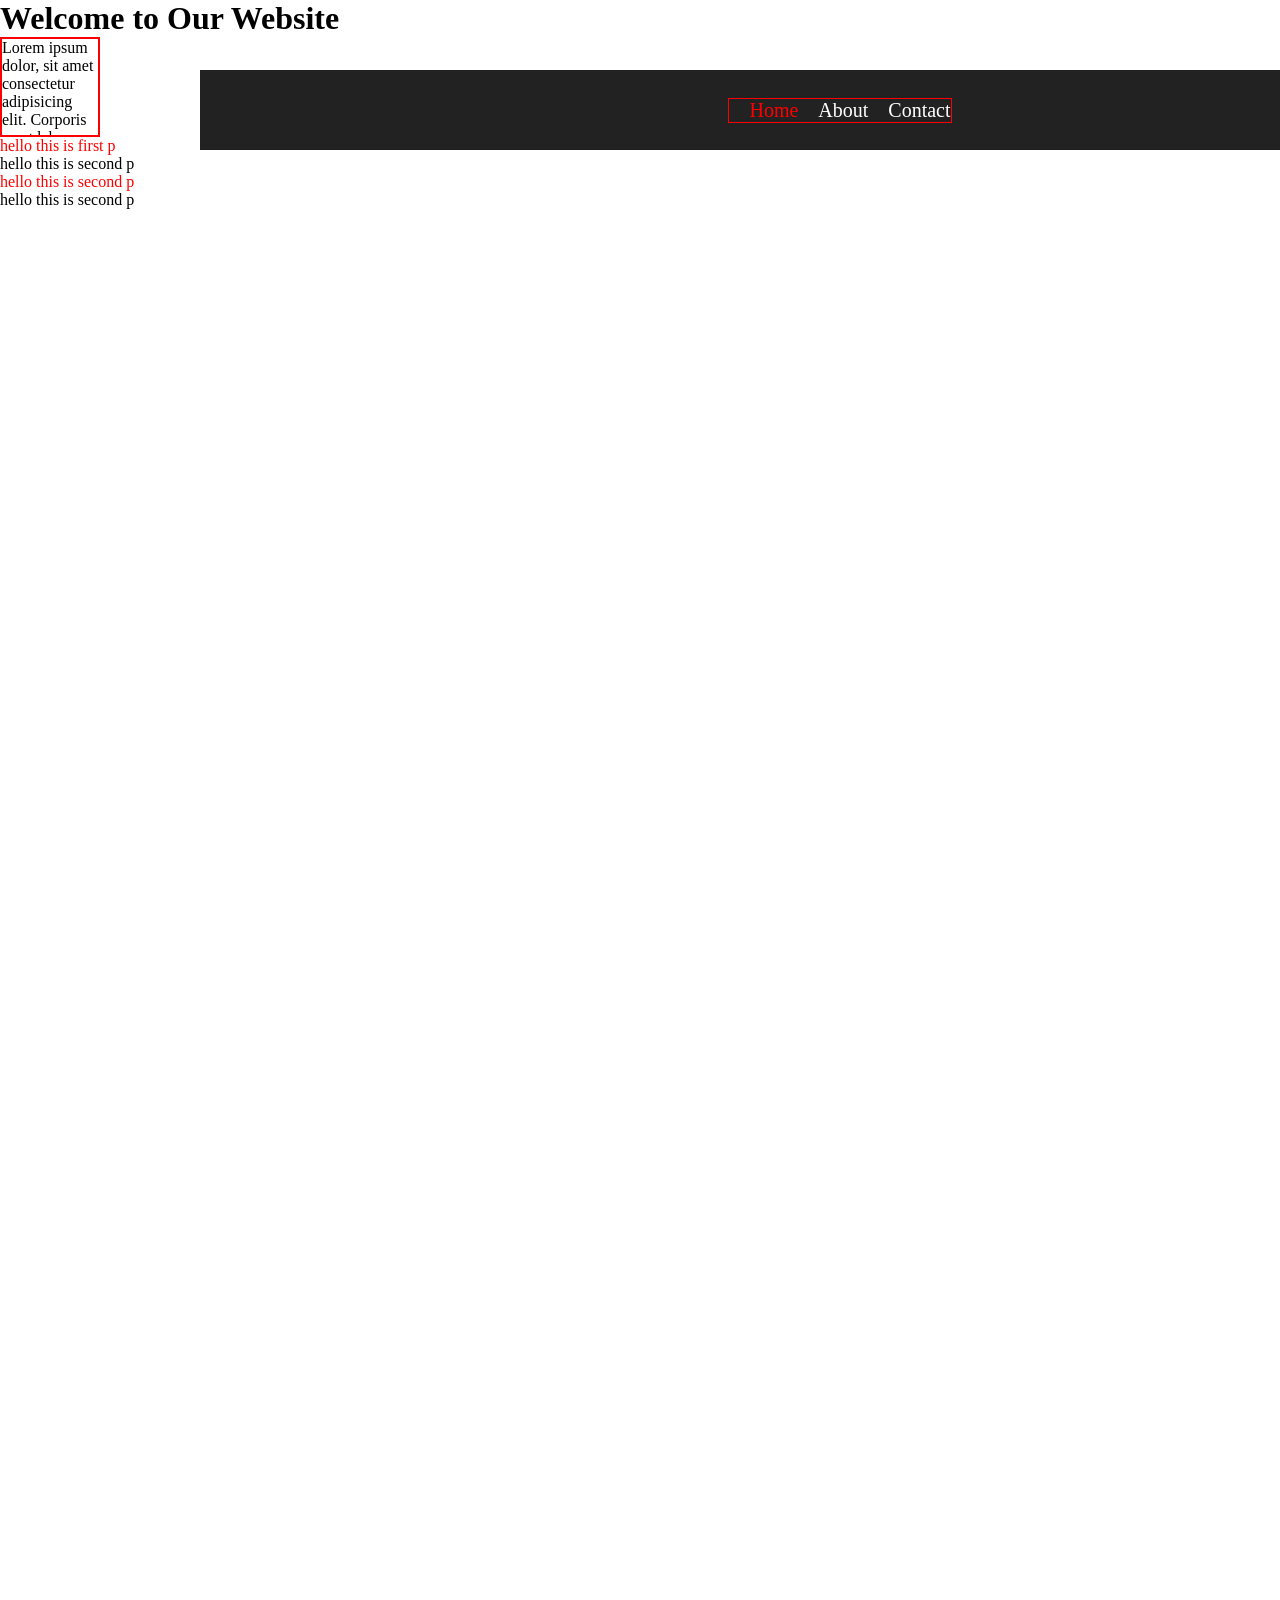
<file: Lesson 10/index.html>
<!DOCTYPE html>
<html lang="en">

<head>
    <meta charset="UTF-8">
    <meta name="viewport" content="width=device-width, initial-scale=1.0">
    <title>Document</title>
    <link rel="stylesheet" href="style.css">
</head>

<body>


    <div class="navbar">
        <ul>
            <li><a href="">Home</a></li>
            <li><a href="">About</a></li>
            <li><a href="">Contact</a></li>
        </ul>
    </div>

    <h1>Welcome to Our Website</h1>

    <div class="window">
        <p>Lorem ipsum dolor, sit amet consectetur adipisicing elit. Corporis amet laborum incidunt optio veritatis ex
            eligendi expedita dolores voluptas quisquam. Dolore facere, cumque iure dolorum quo magni quos numquam ab
            dolor, qui alias eum ad sapiente. Alias officia culpa vero temporibus molestiae nulla voluptatem porro
            perferendis? Repellendus voluptate velit, libero doloremque repellat omnis, molestias ullam cum totam,
            officia beatae commodi molestiae. Odio possimus quo omnis quis necessitatibus excepturi perspiciatis
            reiciendis? Necessitatibus soluta sequi magnam excepturi sunt assumenda itaque repellendus neque esse.
            Aliquid possimus repellat, veniam nostrum esse impedit, eius incidunt architecto numquam, maxime eveniet.
            Consequuntur nesciunt animi sunt. Temporibus officiis explicabo, illum labore accusamus, quod ex minima
            aperiam, omnis sapiente minus qui assumenda? Beatae voluptatum illum maiores voluptatibus nam necessitatibus
            natus, deleniti autem minima libero ullam. Eveniet error maiores ab, officia quos fugiat illo! Delectus
            dolor voluptates, alias perspiciatis consequatur reiciendis fugit! Iure, officiis ea. Inventore architecto
            excepturi nemo repellendus laudantium accusantium soluta, a commodi dicta cum, illum mollitia, eligendi
            eaque! Quibusdam, explicabo dignissimos deleniti tempore repudiandae ducimus, sunt, vero quam modi quod
            blanditiis suscipit illo placeat. Temporibus numquam, porro et doloremque mollitia iste debitis asperiores
            labore totam. Rem esse vel sed, a vero laudantium voluptatem cumque aliquam amet corrupti.</p>
    </div>

    <div class="pars">
        <p>hello this is first p</p>
        <p>hello this is second p</p>
        <p>hello this is second p</p>
        <p>hello this is second p</p>
    </div>


</body>

</html>
</file>
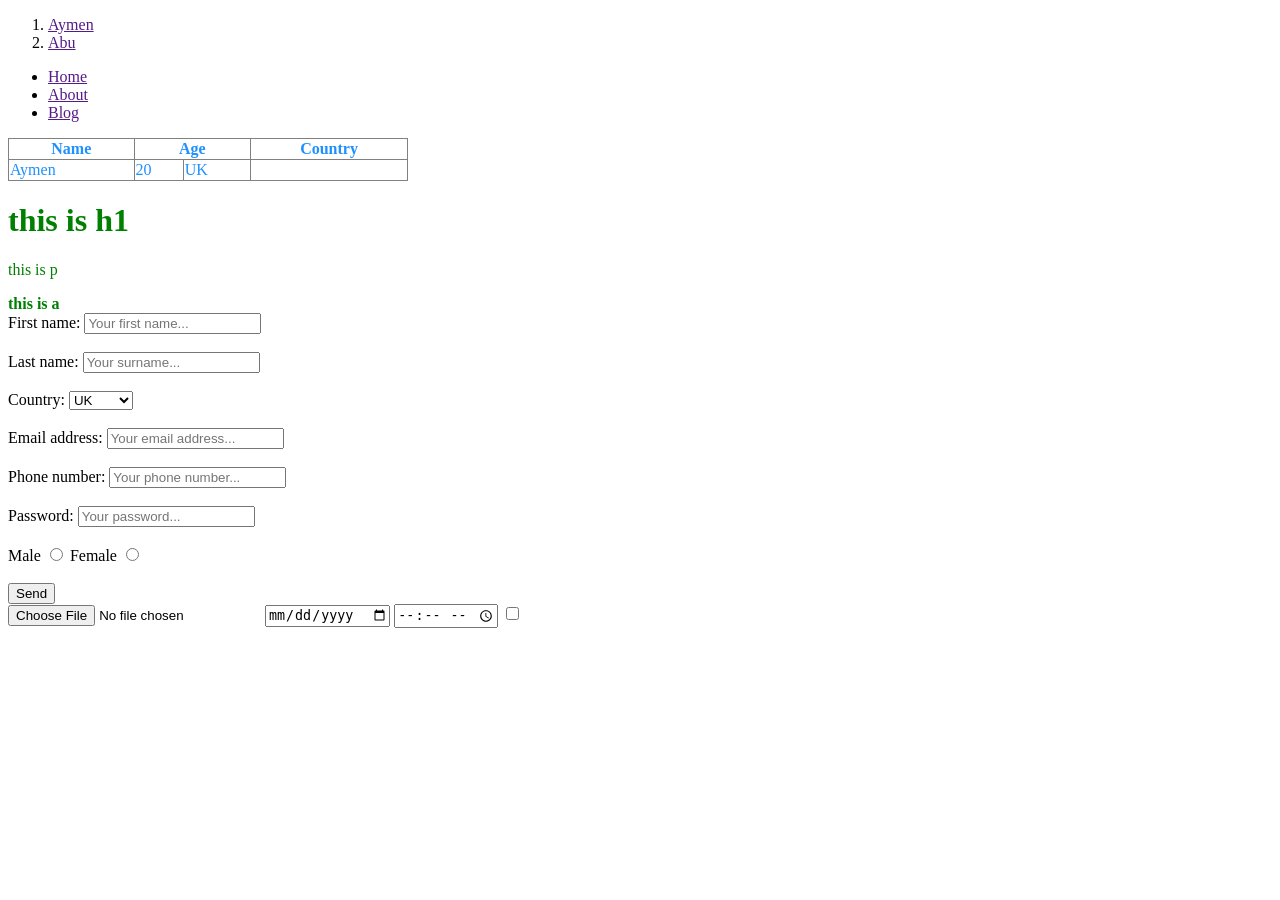
<file: Lesson 4/index.html>
<!DOCTYPE html>
<html lang="en">

<head>
    <meta charset="UTF-8">
    <meta name="viewport" content="width=device-width, initial-scale=1.0">
    <title>Lesson 4</title>
</head>

<body>

    <ol>
        <li>
            <a href="">Aymen</a>
        </li>

        <li>
            <a href="">Abu</a>
        </li>

        <!-- list items -->
    </ol>
    <!-- ordered list -->

    <ul>

        <li>
            <a href="">Home</a>
        </li>
        <li>
            <a href="">About</a>
        </li>
        <li>
            <a href="">Blog</a>
        </li>
    </ul>
    <!-- unordered list -->

    <table border="1" style="border-collapse: collapse; color: dodgerblue;" width="400">

        <tr>

            <th>Name</th> 
            <th colspan="2">Age</th> 
            <th>Country</th> 
            
            
            <!-- table head-->
        </tr> <!-- table row-->

        <tr>
            <td>Aymen</td> 
            <td>20</td> 
            <td>UK</td> 
            
            <!-- table data-->
        </tr>
    </table>

    <div style="color: green;">

        <h1>this is h1</h1>
        <p>this is p</p>
        <b>this is a </b>
    </div>



    <form>
        <label>First name:</label>
        <input type="text" placeholder="Your first name..." required>
        <br><br>
        <label>Last name:</label>
        <input type="text" placeholder="Your surname..." required>
        <br><br>
        <label >Country:</label>
        <select>
            <option>UK</option>
            <option>USA</option>
            <option>Poland</option>
        </select>
        <br><br>
        <label>Email address:</label>
        <input type="email" placeholder="Your email address..." required>
        <br><br>
        <label>Phone number:</label>
        <input type="number" placeholder="Your phone number..." required>
        <br><br>
        <label>Password:</label>
        <input type="password" placeholder="Your password..." required>
        <br><br>
        <label>Male</label>
        <input type="radio">
         <label>Female</label>
        <input type="radio">
        <br><br>
        <input type="submit" value="Send">
          <!-- <button>Buy</button> -->
    </form>
  


    <input type="file">
    <input type="date">
    <input type="time">
    <input type="checkbox">






</body>

</html>
</file>
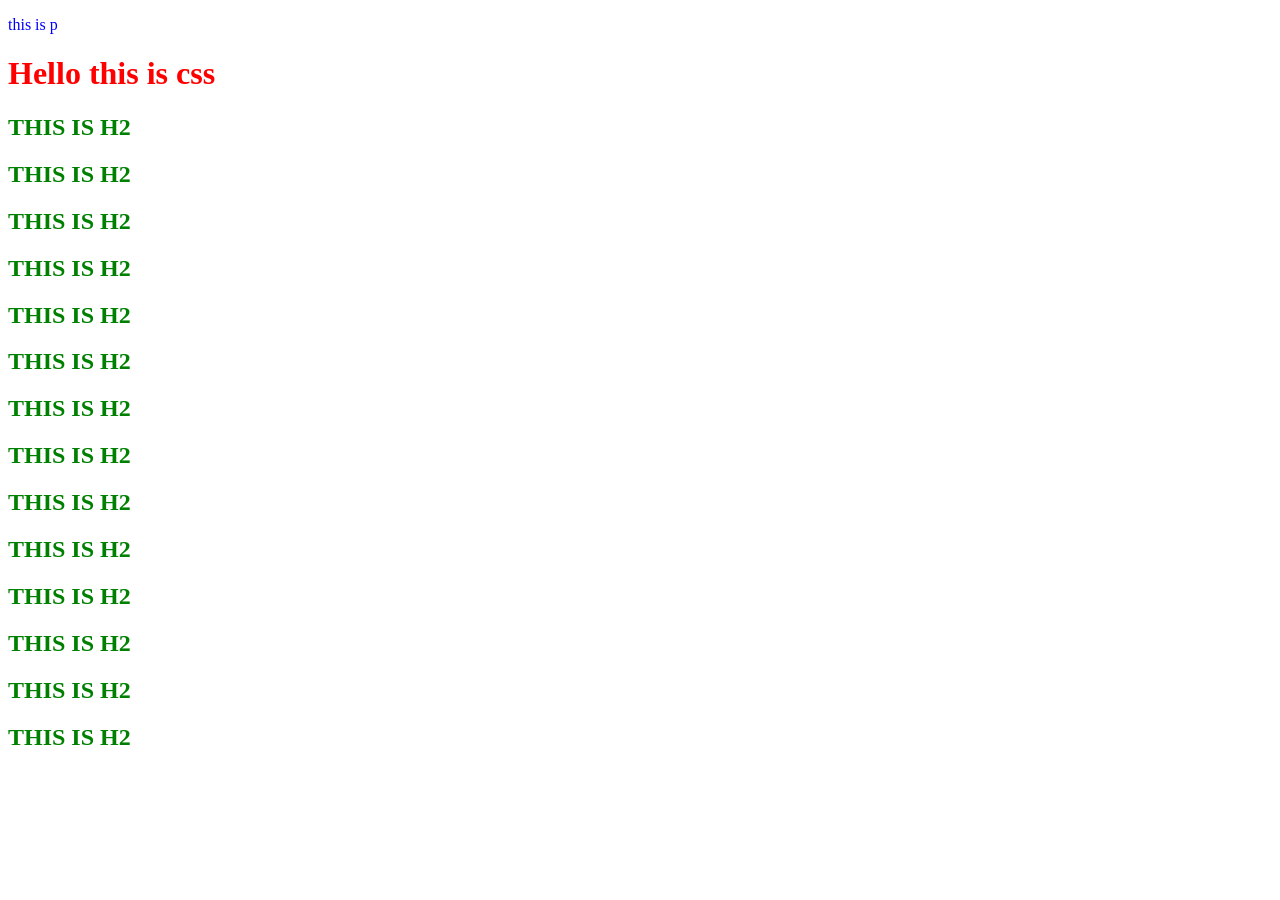
<file: Lesson 5/index.html>
<!DOCTYPE html>
<html lang="en">

<head>
    <meta charset="UTF-8">
    <meta name="viewport" content="width=device-width, initial-scale=1.0">
    <title>Lesson 5</title>
    <link rel="stylesheet" href="./style.css">
</head>


    <style>
        h1 {
          color: blue;  
        }

        p {
            color: blue;
        }

    </style> 
    <!-- internal css -->
<body>

    <!-- 
    semantic tags
        main
        header
        nav
        section
        article
    
    -->



<!-- 
    <main>
        <header>
            <h1>Logo</h1>
            <nav>
                <ul>
                    <li>
                        <a href="">Home</a>
                    </li>
                    <li>
                        <a href="">Blog</a>
                    </li>
                    <li>
                        <a href="">About</a>
                    </li>
                    <li>
                        <a href="">Contact</a>
                    </li>
                </ul>
            </nav>
        </header>

        <section>
            <h1>This is section one</h1>
        </section> 
        <section>
            <h1>This is section one</h1>
        </section> 
        <section>
            <h1>This is section one</h1>
        </section>

        <article>
            <h1>This is an article</h1>
            <p>Lorem ipsum dolor sit amet consectetur adipisicing elit. Quisquam, quod.</p>
        </article>
    </main> -->

    <p>	this is p</p>



    <!-- 
    
    1 way of using css Is Inline css
    2 way of using css is called internal css
    3 way of uising css is called external css
    
    !important 
    
    -->

    <h1 style="color: red !important;">Hello this is css</h1>
    <h2>THIS IS H2</h2>
    <h2>THIS IS H2</h2>
    <h2>THIS IS H2</h2>
    <h2>THIS IS H2</h2>
    <h2>THIS IS H2</h2>
    <h2>THIS IS H2</h2>
    <h2>THIS IS H2</h2>
    <h2>THIS IS H2</h2>
    <h2>THIS IS H2</h2>
    <h2>THIS IS H2</h2>
    <h2>THIS IS H2</h2>
    <h2>THIS IS H2</h2>
    <h2>THIS IS H2</h2>
    <h2>THIS IS H2</h2>
    <!-- 
    
     there is property and value
    -->

    <!-- 
        inline is stronger than all
        internal is stronger than external
        external is the weakest
    -->








</body>

</html>
</file>
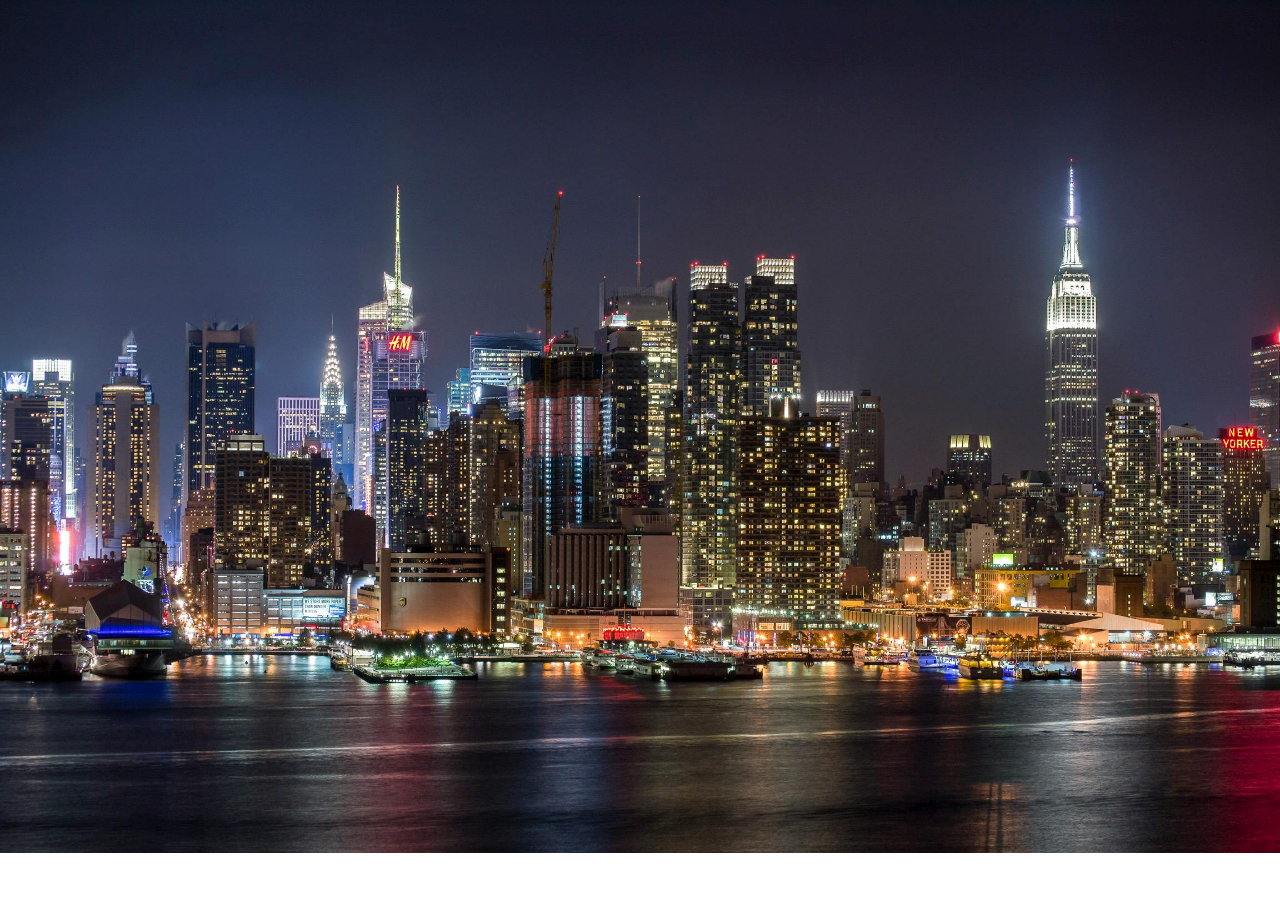
<file: Lesson 6/index.html>
<!DOCTYPE html>
<html lang="en">
<head>
    <meta charset="UTF-8">
    <meta name="viewport" content="width=device-width, initial-scale=1.0">
    <title>Document</title>
    <!-- <link rel="stylesheet" href="style.css"> -->
    <link rel="stylesheet" href="style2.css">
</head>
<body>


    <!-- <div>
        <h1>This is a child of div</h1>
        <section>
            <h1>This is a grandson of the big div</h1>
            <section>
                <h1>smothe</h1>
                <section>
                    <h1>another nestin</h1>
                </section>
            </section>
        </section>
    </div>
    <h1>sibling</h1>
    <h1>second sibling</h1>
    <h1>third sibling</h1>
    <h2>
    This is a sibling of the big div but it is a child of body
    </h2> -->
    


<!-- 
    <h1>this is h1</h1>
    <h2>this is h2</h2>
    <h3>this is h3</h3>
    <h4>this is h4</h4> -->

    




</body>
</html>
</file>
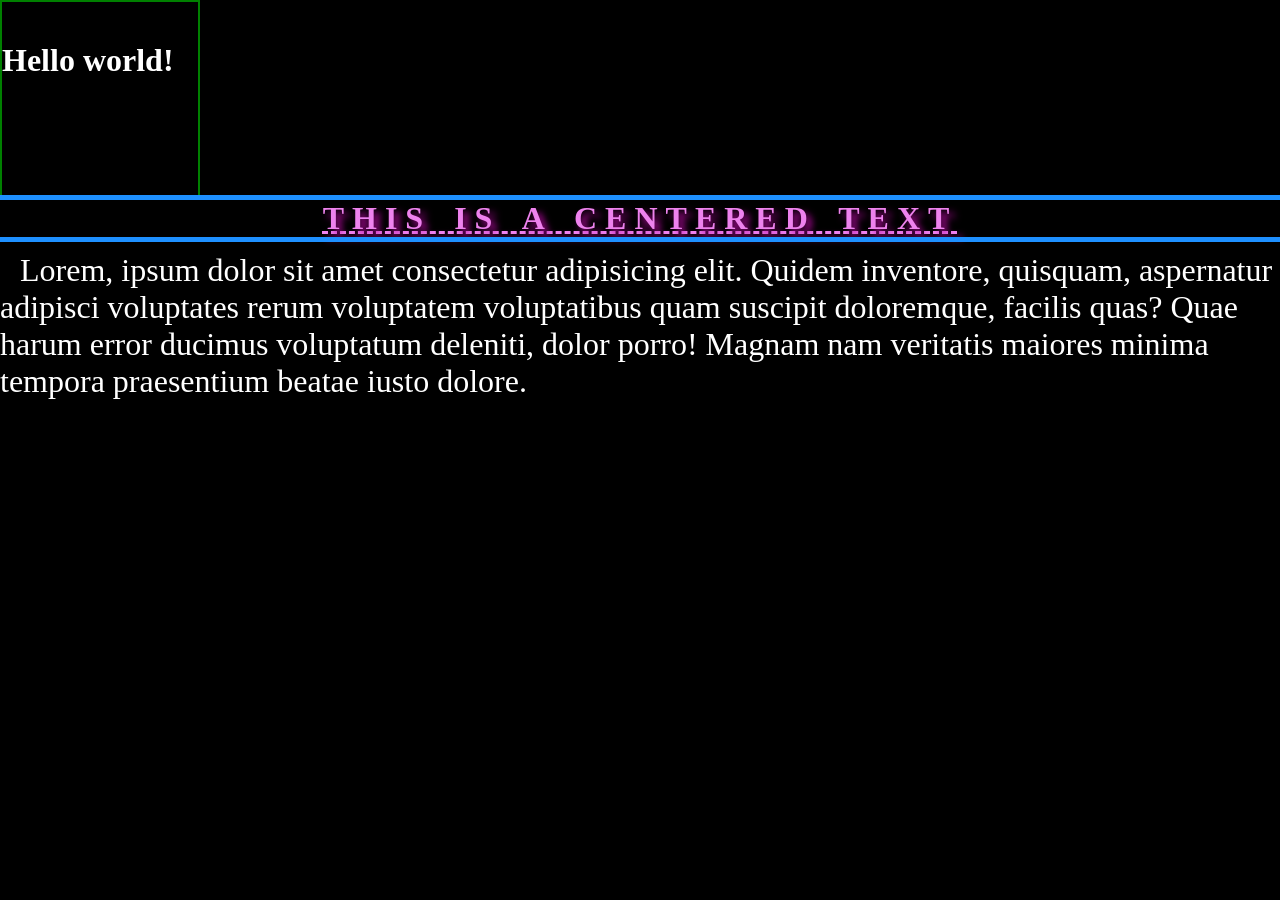
<file: Lesson 7/index.html>
<!DOCTYPE html>
<html lang="en">
<head>
    <meta charset="UTF-8">
    <meta name="viewport" content="width=device-width, initial-scale=1.0">
    <title>Document</title>
    <link rel="stylesheet" href="style.css">
</head>
<body>
    <div class="box">
        <h1>Hello world!</h1>
    </div>

    <!-- <h3>sklskl</h3> -->
     <h1 class="txt">This is a centered text</h1>
     <p class="lorem">Lorem, ipsum dolor sit amet consectetur adipisicing elit. Quidem inventore, quisquam, aspernatur adipisci voluptates rerum voluptatem voluptatibus quam suscipit doloremque, facilis quas? Quae harum error ducimus voluptatum deleniti, dolor porro! Magnam nam veritatis maiores minima tempora praesentium beatae iusto dolore.</p>
</body>
</html>
</file>
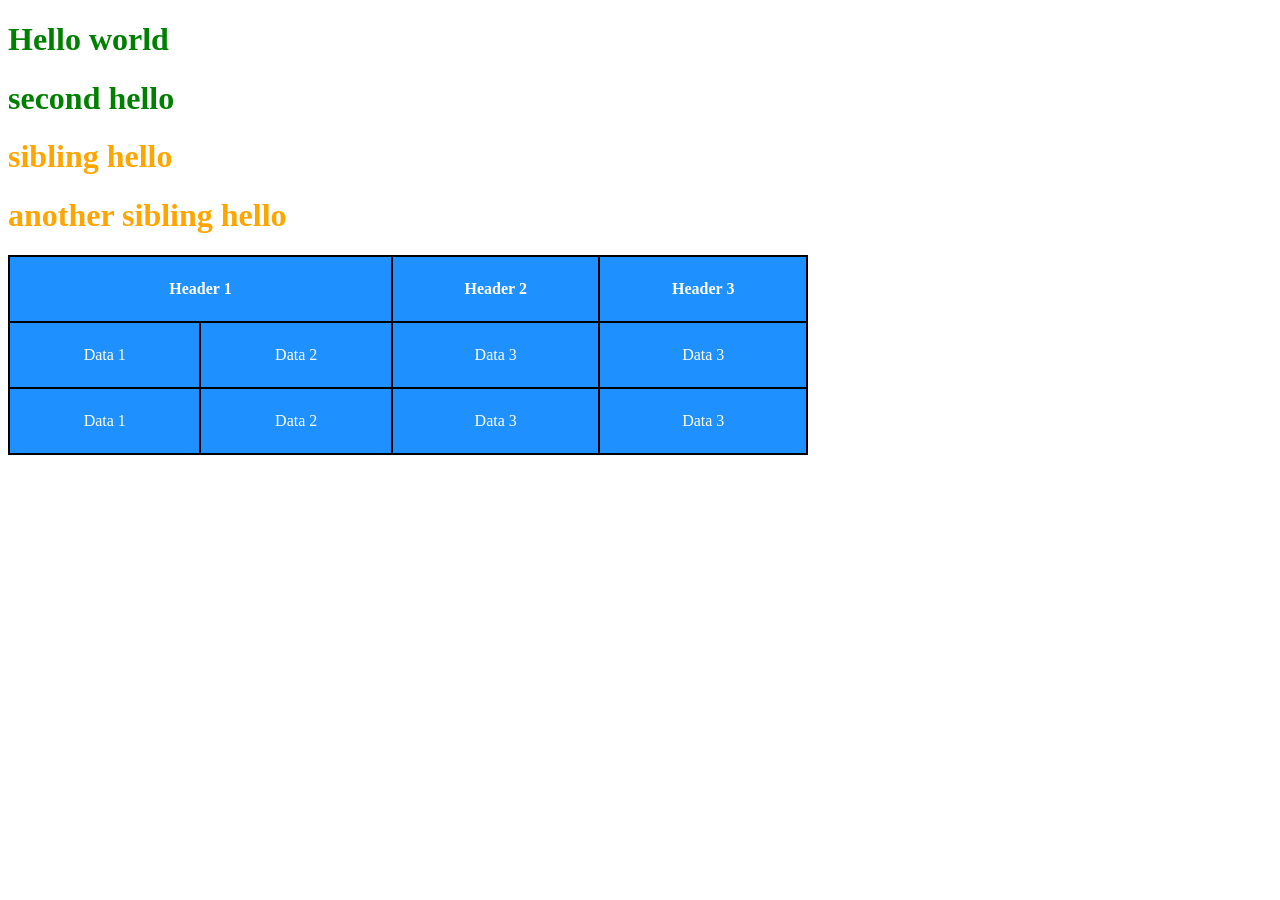
<file: Lesson 9/index.html>
<!DOCTYPE html>
<html lang="en">
<head>
    <meta charset="UTF-8">
    <meta name="viewport" content="width=device-width, initial-scale=1.0">
    <title>Document</title>
    <link rel="stylesheet" href="./style.css">
</head>
<body>
    

    <div class="parent">
        <h1 class="child">Hello world</h1>
        <div class="grandchild">
            <h1>second hello</h1>
        </div>
    </div>
        <h1>sibling hello</h1>
        <h1>another sibling hello</h1>


        <table>
            <tr >
                <th colspan="2">Header 1</th>
                <th>Header 2</th>
                <th>Header 3</th>
            </tr>
            <tr>
                <td>Data 1</td>
                <td>Data 2</td>
                <td>Data 3</td>
                <td>Data 3</td>
            </tr>  <tr>
                <td>Data 1</td>
                <td>Data 2</td>
                <td>Data 3</td>
                <td>Data 3</td>
            </tr>
        </table>



</body>
</html>
</file>
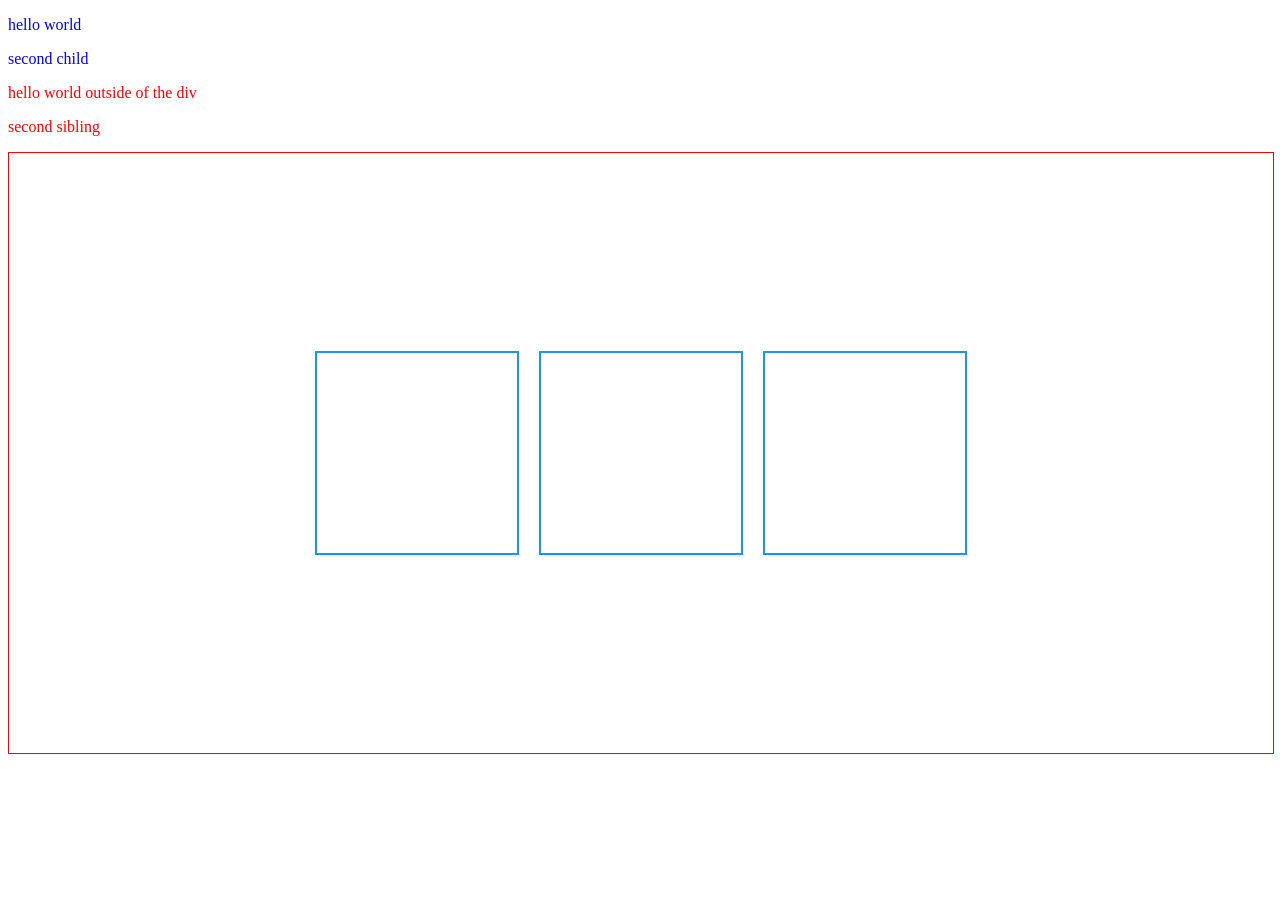
<file: practice 3/index.html>
<!DOCTYPE html>
<html lang="en">
<head>
    <meta charset="UTF-8">
    <meta name="viewport" content="width=device-width, initial-scale=1.0">
    <title>Document</title>
    <link rel="stylesheet" href="./style.css">
</head>
<body>  
    

    <div>
        <p>hello world</p>
        <p>second child</p>
    </div>

    <p>hello world outside of the div</p>
    <p>second sibling</p>
    <div class="box">
        <div class="boxes"></div>
        <div class="boxes"></div>
        <div class="boxes"></div>
    </div>
</body>
</html>
</file>
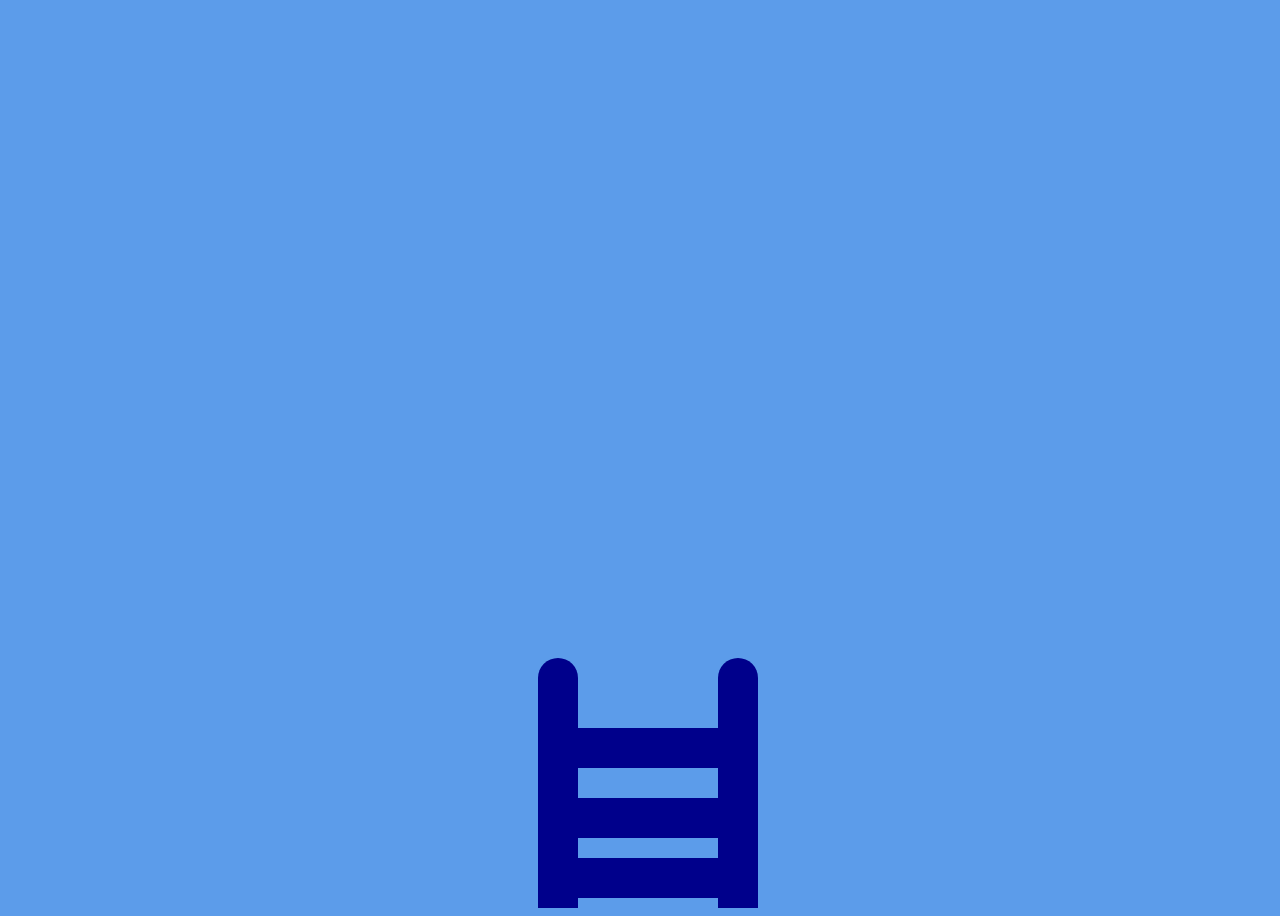
<file: practice 4/index.html>
<!DOCTYPE html>
<html lang="en">
<head>
    <meta charset="UTF-8">
    <meta name="viewport" content="width=device-width, initial-scale=1.0">
    <title>Document</title>
    <link rel="stylesheet" href="style.css">
</head>
<body>
    

    <div class="leftSide"></div>
   
    <div class="ladders">
         <div class="ladder1"></div>
    <div class="ladder2"></div>
    <div class="ladder3"></div>
    </div>
    <div class="rightSide"></div>
</body>
</html>
</file>
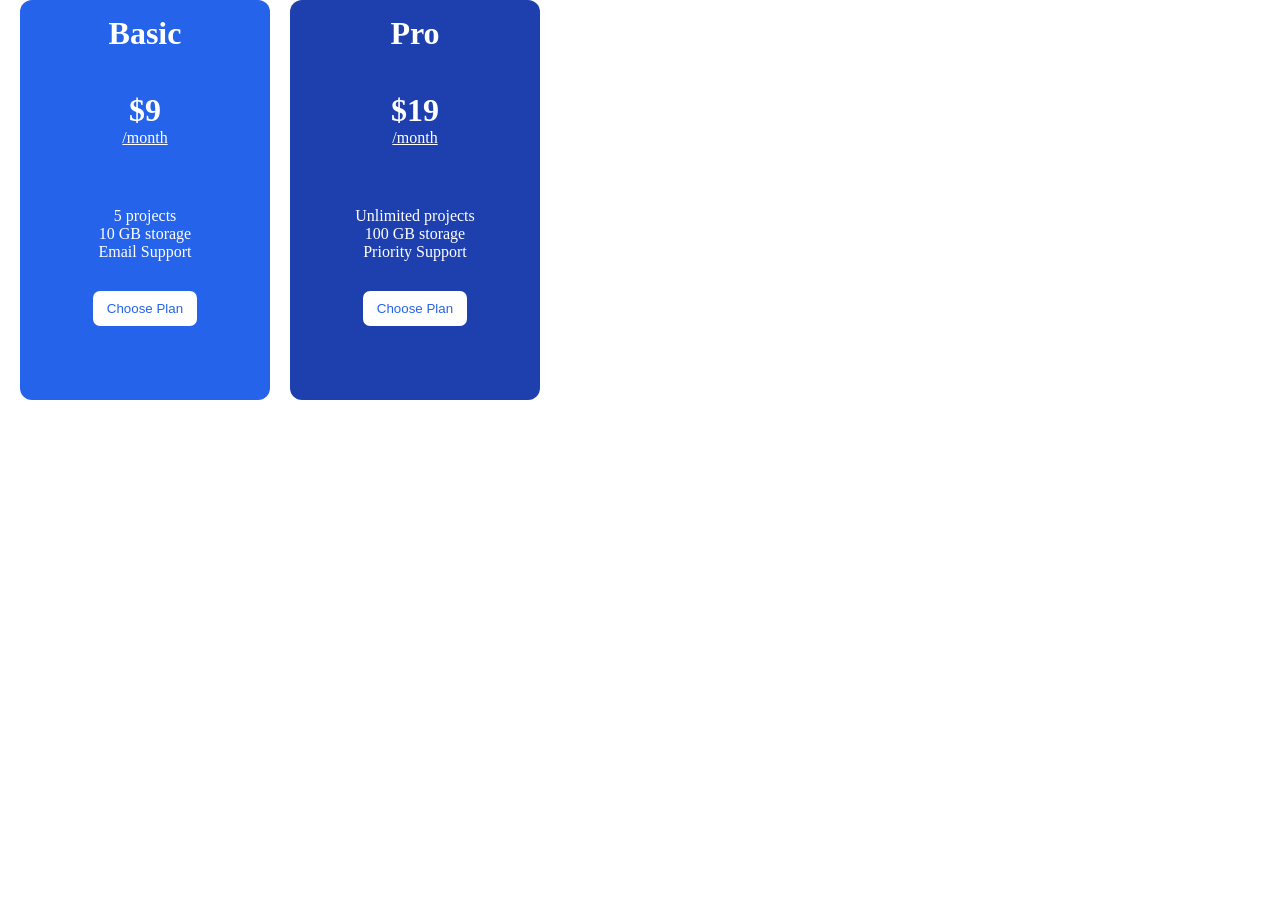
<file: practice/index.html>
<!DOCTYPE html>
<html lang="en">
<head>
    <meta charset="UTF-8">
    <meta name="viewport" content="width=device-width, initial-scale=1.0">
    <title>Document</title>
    <link rel="stylesheet" href="./style.css">
</head>
<body>
    <div class="container">
    <div class="basic">
        <h1>Basic</h1>
        <h1 class="price">$9</h1>
        <a href="#">/month</a>
        <ul>
            <li>5 projects</li>
            <li>10 GB storage</li>
            <li>Email Support</li>
        </ul>
        <button class="btn">Choose Plan</button>
    </div>
      <div class="basic" style="background-color: #1E40AF;">
        <h1>Pro</h1>
        <h1 class="price">$19</h1>
        <a href="#">/month</a>
        <ul>
            <li>Unlimited projects</li>
            <li>100 GB storage</li>
            <li>Priority Support</li>
        </ul>
        <button class="btn">Choose Plan</button>
    </div>
    </div>

</body>
</html>
</file>
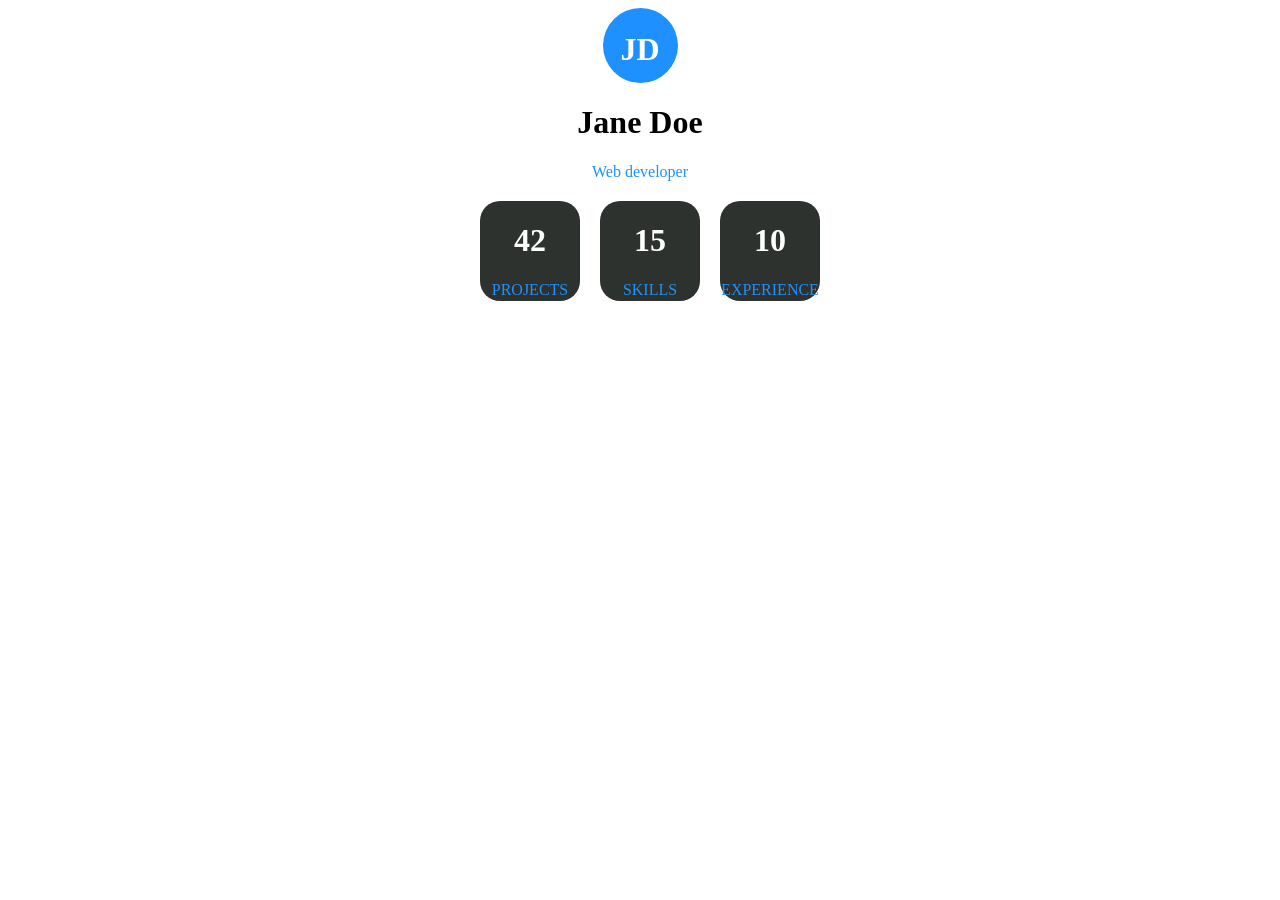
<file: practice1/index.html>
<!DOCTYPE html>
<html lang="en">

<head>
    <meta charset="UTF-8">
    <meta name="viewport" content="width=device-width, initial-scale=1.0">
    <title>Document</title>
    <link rel="stylesheet" href="./style.css">
</head>

<body>


    <!-- profile -->
    <div class="profile">
        <h1>JD</h1>
    </div>


    <!-- texts of header -->
    <h1>Jane Doe</h1>
    <a href="" class="web">Web developer</a>


    <div class="cards">
        <div class="card">
            <h1>42</h1>
            <a href="">PROJECTS</a>
        </div>

        <div class="card">
            <h1>15</h1>
            <a href="">SKILLS</a>
        </div>

        <div class="card">
            <h1>10</h1>
            <a href="">EXPERIENCE</a>
        </div>
    </div>



</body>

</html>
</file>
<file: Lesson 10/style.css>
* {
    margin: 0;
    padding: 0;
    box-sizing: border-box;
}

body {
    height: 200vh;
    overflow-x: hidden;
}
.navbar {
    width: 100%;
    height: 80px;
    background-color: #222;
    display: flex;
    justify-content: center;
    align-items: center;
    /* position: fixed; */
    /* position: sticky; */
    /* bottom: 0; */
    position: absolute;
    top: 70px;
    left: 200px;
    
 
}
ul {
    border: 1px solid red;
    display: flex;
    justify-content: space-around;
    align-items: center;
    list-style: none;
    /* position: relative; */
    
}
ul li {
    margin-left: 20px;
    /* position: absolute;
    left: 40px;
    top: 0px; */
}
ul li a {
    text-decoration: none;
    color: white;
    font-size: 20px;
}
h1 {
    position: relative;
    z-index: 1;
}

.window {
    width: 100px;
    height: 100px;
    border: 2px solid red;
    overflow-y: scroll;
    overflow-x: scroll;
}

ul li:first-child a:first-child {
    color: red;
}

.pars p:nth-child(odd) {
    color: red;
}
</file>
<file: Lesson 5/style.css>
h1 {
  color: blue !important;
}

p {
  color: blue;
} 
 h2 {
    color: green;
 }
</file>
<file: Lesson 6/style.css>
div > h1 {
    color: red;
} 
/* this above works only for its son */
div + h1 {
    color: blue;
}
/* this above works only for its first sibling */
div ~ h1 {
    color: green;
}
/* this above works for all siblings */

div h1 {
    color: dodgerblue;
}
/* this above works for all descendants */

h1, h2 {
    color: purple !important;
}
/* this above works for all h1 and h2, but if there is !important in other selector, it will be ignored */
</file>
<file: Lesson 6/style2.css>
/* 

    in css we have 4 types of colors:
    1. color name: red blue green balck white
    2. rgb: rgb = red green blue 0-255
    3. hex code: #rrggbb 0-9 a-f
    4. hsl: hsl = hue saturation lightness 0-255 with percentages 0 -100%
*/

h1 {
    color: blue;
    /* color: lightgreen; */
}
h2 {
    color: rgb(255, 100, 200);
    color: rgb(123, 210, 230);
}
h3 {
    color: #a3f4b5;
}
h4 {
    color: hsl(210, 40%, 35%)
}



body {
    /* background-color: #4576ef; */
    /* background-image: url(./test.jpg); */
    /* background-size: cover; */
    /* background-size: contain; */
    /* background-repeat: no-repeat; */
    /* background-position: center; */
    /* background-attachment: fixed; */
    background: url(./test.jpg) no-repeat 0 0 / cover;
}
</file>
<file: Lesson 7/style.css>
* {
    margin: 0;
    padding: 0;
    box-sizing: border-box;
    color: white;
}
/* 
margin helps to us to create a space outide of the element,
 padding helps us to create a space inside of the element.

*/
body{
    background-color: #000;
}
.box {
    width: 200px;
    height: 200px;
    border: 2px solid green ;
    color: white;
    /* margin: 20px 10px 0 30px; */
    /* margin: auto; */
    /* 4 towards: top,right,bottom,left */
    /* padding: 10px 15px 20px 80px ; */
    /* padding: auto; */
    /* margin-top: 40px; */
      /* 4 towards: top,right,bottom,left */
      padding-top: 40px;
      box-sizing: border-box; /* this will include the padding and border in the total width and height of the element */
}

.txt {
    text-align: center;
    /* outline-style: solid; */
    /* outline-style: dashed; */
    /* outline-style: solid;
    outline-width: 5px;
    outline-color: dodgerblue;
    outline-offset: 40px; */
    outline: 5px solid dodgerblue ;
    color: violet;
    text-transform: uppercase;
    text-decoration-line: underline;
    text-shadow:5px 5px 7px rgb(179, 9, 159) ;
    word-spacing: 7px;
    letter-spacing: 8px;
    text-decoration-thickness: 200;
    text-decoration-style: dashed;
    
}
.lorem {
    font-size: 32px;
    text-indent: 20px;
    margin-top: 15px;
}
</file>
<file: Lesson 9/style.css>
/* css combinators */

/* greater than works only for its direct children */
.parent > h1 {
    color: red;
}
/* plus works for first sibling that comes after the parent */
.parent + h1 {
    color: blue;
}
/* space works for all nested children*/
.parent h1 {
    color: green;
}
/* tilda works for all siblings that come after the parent */
.parent ~ h1 {
    color: orange;
}

table, tr, td, th{
    border: 2px solid black;
    border-collapse: collapse;
    background-color: dodgerblue;
    color: white;
    width: 800px;
    min-height: 200px;
    text-align: center;
}
</file>
<file: practice 3/style.css>
div ~ p {
    color: red;
}
div p {
    color: blue;
}

.box {
    width: 100%;
    height: 600px;
    border: 1px solid red;
    display: flex;
    justify-content: center;
    align-items: center;
    gap: 20px;
}
.boxes {
    width: 200px;
    height: 200px;
    border: 2px solid dodgerblue;
}
</file>
<file: practice 4/style.css>
body {
    width: 100%;
    height: 100vh;
    background-color: rgba(5, 103, 223, 0.651);
    display: flex;
    justify-content: center;
    align-items: flex-end;
}

.leftSide {
    width: 40px;
    height: 250px;
    background-color: darkblue;
    border-top-left-radius: 50px;
    border-top-right-radius: 50px;
}
.rightSide {
    width: 40px ;
    height: 250px;
    background-color: darkblue;
    border-top-left-radius: 50px;
    border-top-right-radius: 50px;
}
.ladders {
    display: flex;
    flex-direction: column;
    align-items: center;
    /* margin-top: 10px; */
}
.ladder1 {
    width: 140px;
    height: 40px;
    background-color: darkblue;
    position: relative;
    top: -60px;
}
.ladder2 {
    width: 140px;
    height: 40px;
    background-color: darkblue;
     position: relative;
    top: -30px;
}
.ladder3 {
    width:  140px;
    height: 40px;
    background-color: darkblue;
      position: relative;
    top: -10px;
}
</file>
<file: practice/style.css>
* {
  margin: 0;
  padding: 0;
  box-sizing: border-box;
  color: #fff;
  text-align: center;
}
.container {
    width: 100%;
    min-height: 400px;
    display: flex;
}
.basic {
  width: 250px;
  min-height: 250px;
  background-color: #2563eb;
  padding: 15px;
  border-radius: 12px;
  margin-left: 20px;
}
ul {
    list-style: none;
    margin-top: 60px;
}

.btn {
    padding: 8px 12px;
    background-color: #fff;
    color: #2563eb;
    border: 2px solid #fff;
    border-radius: 7px;
    margin-top: 30px;
}
.price {
    margin-top: 40px;
}
</file>
<file: practice1/style.css>
* {
    box-sizing: border-box;
    text-align: center;
}
.profile {
    width: 75px;
    height: 75px;
    border-radius: 50%;
    background-color: dodgerblue;
    padding-top: 2px;
    /* padding-left: 10px; */
    text-align: center;
    margin: 0 auto;
}
.profile h1 {
    color: white;
}
.web {
    color: dodgerblue;
    text-decoration: none;
}

.cards {
    display: flex;
    justify-content: center;
    align-items: center;
}
.card {
    width: 100px;
    height: 100px;
    border-radius: 20px;
    background-color: #2e322e;
    color: white;
    margin-left: 20px;
    margin-top: 20px;
}
.card a {
    color: dodgerblue;
    text-decoration: none;
}
</file>
